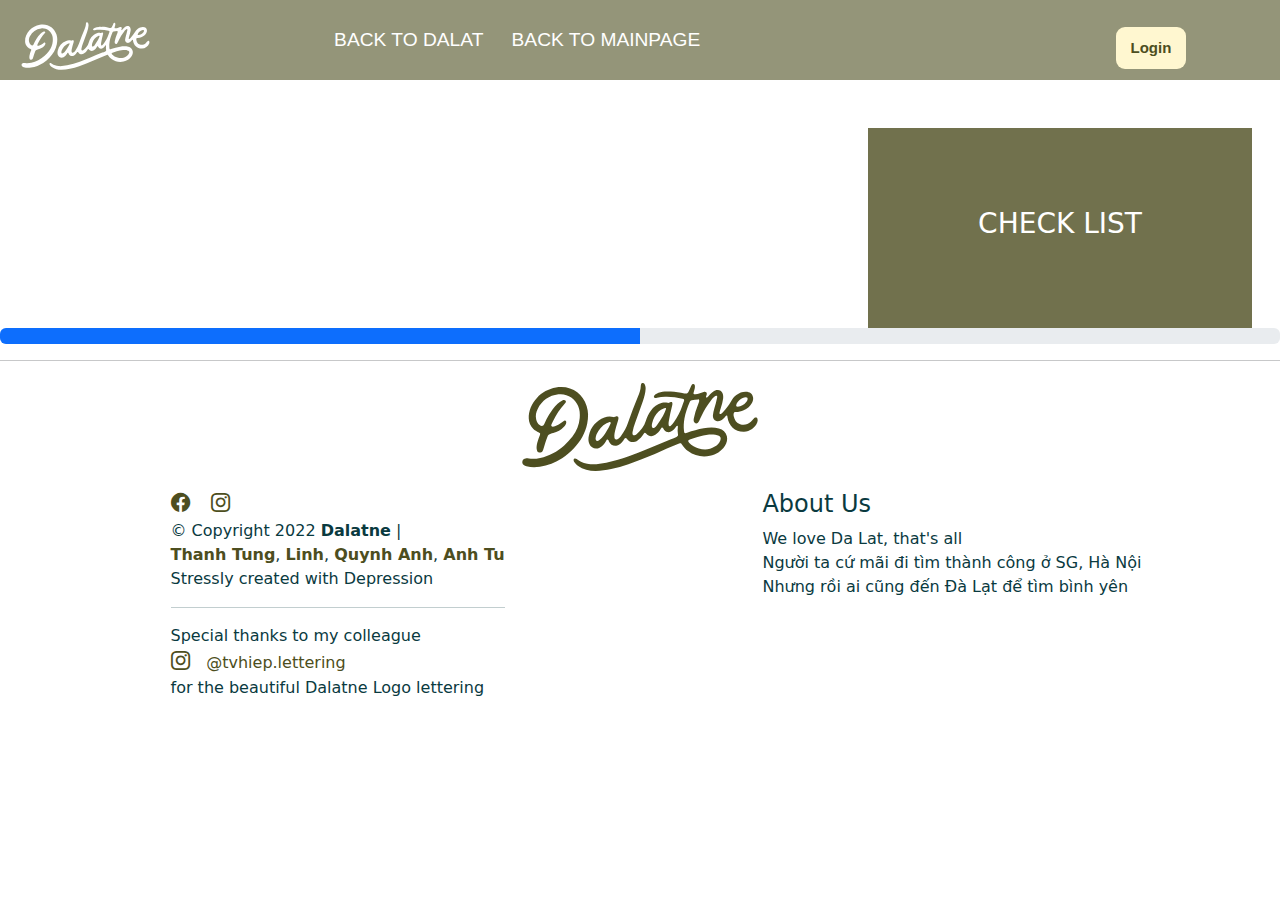
<file: journallist/index.html>
<!DOCTYPE html>
<html lang="en">
  <head>
    <!-- Linking -->
    <meta charset="UTF-8" />
    <meta http-equiv="X-UA-Compatible" content="IE=edge" />
    <meta name="viewport" content="width=device-width, initial-scale=1.0" />
    <link
      rel="stylesheet"
      href="https://cdn.jsdelivr.net/npm/bootstrap@5.2.0-beta1/dist/css/bootstrap.min.css"
    />
    <link rel="stylesheet" href="./journallist.css" />
    <link
      rel="stylesheet"
      href="https://cdn.jsdelivr.net/npm/bootstrap-icons@1.9.1/font/bootstrap-icons.css"
    />
    <!-- icon title -->
    <!-- GG fonts: -->
    <link rel="preconnect" href="https://fonts.googleapis.com" />
    <link rel="preconnect" href="https://fonts.gstatic.com" crossorigin />
    <link
      href="https://fonts.googleapis.com/css2?family=EB+Garamond:ital,wght@0,400;0,600;1,400;1,500&family=Lato:ital,wght@1,100&family=League+Gothic&family=Merriweather:wght@300;400;700&family=Montserrat:wght@100;500&family=Open+Sans:wght@300;500&family=Roboto:ital,wght@0,100;0,400;1,100&display=swap"
      rel="stylesheet"
    />
    <link rel="icon" type="image/x-icon" href="../media/pine-tree.ico" />
    <link rel="stylesheet" href="../form.css" />
    <link href='https://unpkg.com/boxicons@2.1.2/css/boxicons.min.css' rel='stylesheet'>
    <title>Đà Lạt nè :3</title>
  </head>

  <body>
    <!-- navbar -->

    <div class="header" id="header">
      <div class="navbar">
          <!-- Logo on the left side of the Navigator bar: -->
        <div class="navbar-logo">
          <img src="../media/Logo-Dalatne-05.svg" alt="Logo" />
        </div>
        <!-- main list of Nav-bar at the center -->
        <!-- <div class="navbar-menu"> -->
          <ul class="menu-container">
            <li class="navbar-menu-container-list">
            <a href="./mainpage/index.html">Back to Dalat</a>
          </li>
          
          <li class="navbar-menu-container-list">
            <a href="../mainpage/index.html">Back to mainpage</a>
          </li>

        </ul>
        <!-- </div> -->
        
        <div class="navbar-login-form" id="navbar-login-form">
          <button type="button" class="btn btn-login" id="ln" onclick="openFormLogin()">Login</button>
          <div class="form-popup" id="myForm" >
              <form  class="form-container" id="ln">
                  <div class="left-login">
                      <img src="../media/spck/ham2.jpg" class="form-img-login">
                  </div>
                  <div class="right-login">
                      <h1>Login</h1>
      
                      <label for="email" style="display:block"><b>Email</b></label>
                      <input type="text" placeholder="Enter Email" name="email" id="email" required>
      
                      <label for="psw" style="display:block"><b>Password</b></label>
                      <input type="password" placeholder="Enter Password" name="psw" id="password" required>
      
                      <button type="button" class="btn" id="login_submit">Login</button>
                      <p> Chưa có tài khoản,</p>
                      <a onclick="switchToRegister()">đăng ký ngay.</a>
                      <button type="button" class="btn cancel" onclick="closeFormLogin()"><i class='bx bxs-x-circle'
                              style="color: red;"></i></button>
                  </div>
              </form>
          </div>
          <!-- <button type="button" class="btn btn-register" id="reg" onclick="openFormRegister()">Register</button> -->
          <div class="form-popup-register" id="myForm-register">
              <form  class="form-container-register" >
                  <div class="left-register">
                      <img src="../media/spck/lac_tien_goi_3.jpg" class="form-img-register">
                  </div>
                  <div class="right-register">
                      <h1>Register</h1>
      
                      <label for="email" style="display:block"><b>Email</b></label>
                      <input type="text" placeholder="Enter Email" id="email+" required>
      
                      <label for="psw" style="display:block"><b>Password</b></label>
                      <input type="password" placeholder="Enter Password" id="psw+" required>
      
                      <button type="button" class="btn" id="register_submit">Register</button>
                      <p> Đã có tài khoản,</p>
                      <a onclick="switchToLogin()">đăng nhập ngay.</a>
                      <button type="button" class="btn cancel" onclick="closeFormRegister()"><i class='bx bxs-x-circle'
                              style="color: red;"></i></button>
                  </div>
              </form>
          </div>
      </div>
      </div>
      <!-- navbar --> 
    <!-- CODE JOURNAL LIST HERE -->

    <div class="journal-list-main">
      <!-- display flex - row -->

      <!-- left - 2/3 -->
      <div class="journal-list-mainbar" id="list-bookmarked">
      </div>

      <!-- right - 1/3 -->
      <div class="journal-list-sidebar">
        <h3>Check list</h3>
      </div>
    </div>

    <!-- % tracking bar -->
    <div class="progress">
      <div
        class="progress-bar"
        role="progressbar"
        aria-label="Info example"
        style="width: 50%"
        aria-valuenow="50"
        aria-valuemin="0"
        aria-valuemax="100"
      ></div>
    </div>

    <!-- END OF CODE JOURNAL LIST -->
    <!-- footer here -->
    <footer id="footer" class="footer"></footer>
  </body>
  <!-- insert JS code file -->
  <script
    src="https://code.jquery.com/jquery-3.3.1.slim.min.js"
    integrity="sha384-q8i/X+965DzO0rT7abK41JStQIAqVgRVzpbzo5smXKp4YfRvH+8abtTE1Pi6jizo"
    crossorigin="anonymous"
  ></script>
  <script
    src="https://cdn.jsdelivr.net/npm/popper.js@1.14.7/dist/umd/popper.min.js"
    integrity="sha384-UO2eT0CpHqdSJQ6hJty5KVphtPhzWj9WO1clHTMGa3JDZwrnQq4sF86dIHNDz0W1"
    crossorigin="anonymous"
  ></script>
  <script
    src="https://cdn.jsdelivr.net/npm/bootstrap@4.3.1/dist/js/bootstrap.min.js"
    integrity="sha384-JjSmVgyd0p3pXB1rRibZUAYoIIy6OrQ6VrjIEaFf/nJGzIxFDsf4x0xIM+B07jRM"
    crossorigin="anonymous"
  ></script>
  <script src="./journallist.js"></script>
</html>
</file>
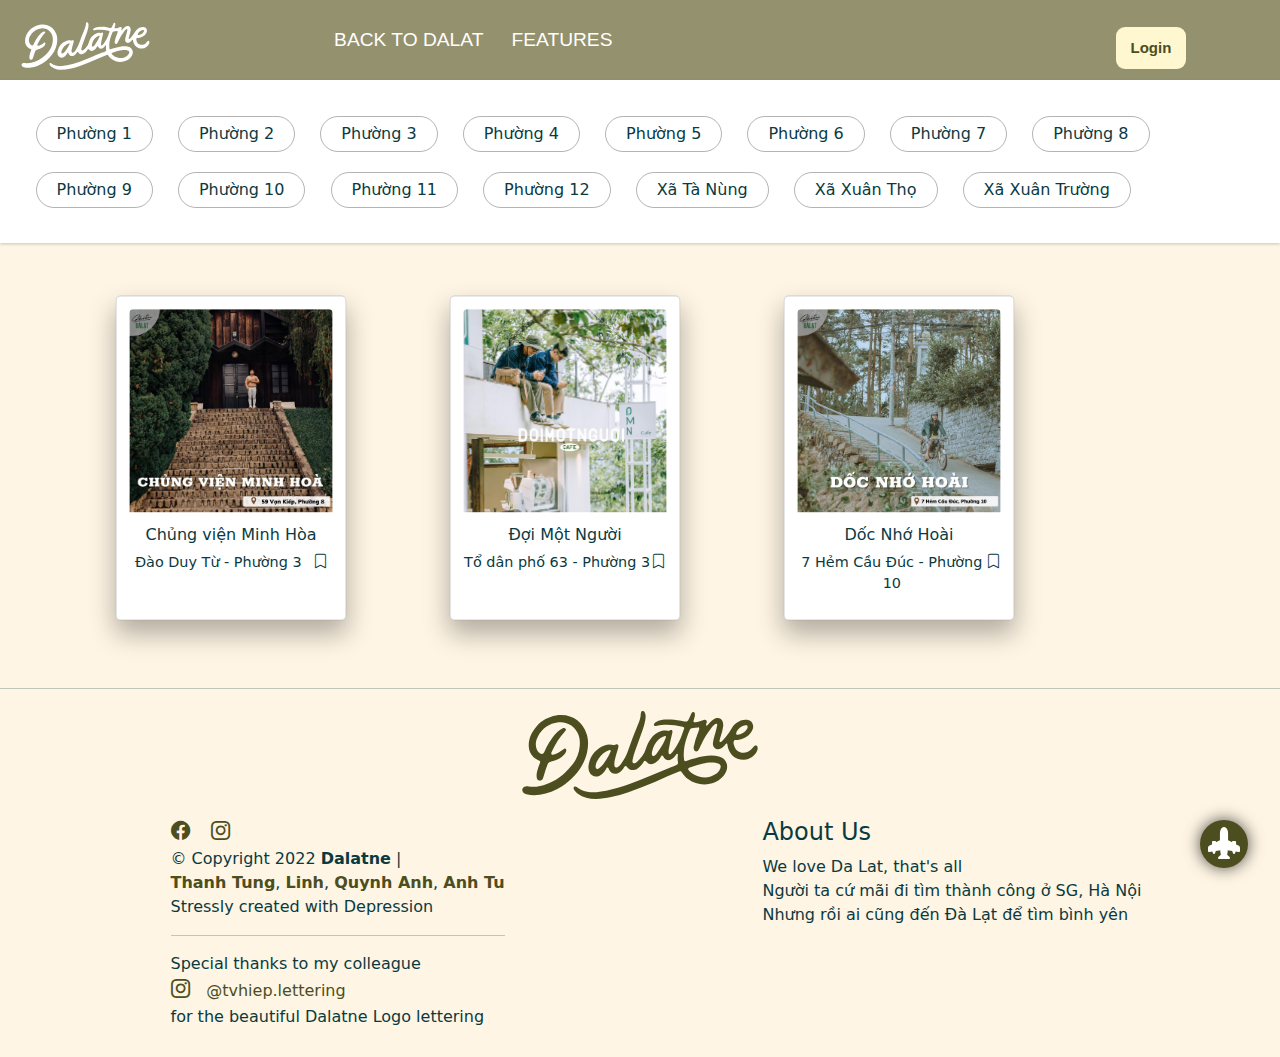
<file: mainpage/index.html>
<!DOCTYPE html>
<html lang="en">
  <head>
    <meta charset="UTF-8" />
    <meta http-equiv="X-UA-Compatible" content="IE=edge" />
    <meta name="viewport" content="width=device-width, initial-scale=1.0" />
    <!-- CSS Bootstrap -->
    <link
      rel="stylesheet"
      href="https://cdn.jsdelivr.net/npm/bootstrap@5.2.0-beta1/dist/css/bootstrap.min.css"
    />
    <link
      rel="stylesheet"
      href="https://cdn.jsdelivr.net/npm/bootstrap-icons@1.9.1/font/bootstrap-icons.css"
    />
    <!-- CSS link CSS file -->
    <link rel="stylesheet" href="./mainpage.css" />
    <link rel="stylesheet" href="../form.css" />
    <title>Dalatne</title>
  </head>
  <body>
    <!-- navbar -->

    <div class="header" id="header">
      <div class="navbar">
          <!-- Logo on the left side of the Navigator bar: -->
        <div class="navbar-logo">
          <img src="../media/Logo-Dalatne-05.svg" alt="Logo" />
        </div>
        <!-- main list of Nav-bar at the center -->
        <!-- <div class="navbar-menu"> -->
          <ul class="menu-container">
            <li class="navbar-menu-container-list">
            <a href="../index.html">Back to Dalat</a>
          </li>
          
          <li class="navbar-menu-container-list">
            <a href="#features-section">Features</a>
          </li>

        </ul>
        <!-- </div> -->
        
        <div class="navbar-login-form" id="navbar-login-form">
          <button type="button" class="btn btn-login" id="ln" onclick="openFormLogin()">Login</button>
          <div class="form-popup" id="myForm" >
              <form  class="form-container" id="ln">
                  <div class="left-login">
                      <img src="../media/spck/ham2.jpg" class="form-img-login">
                  </div>
                  <div class="right-login">
                      <h1>Login</h1>
      
                      <label for="email" style="display:block"><b>Email</b></label>
                      <input type="text" placeholder="Enter Email" name="email" id="email" required>
      
                      <label for="psw" style="display:block"><b>Password</b></label>
                      <input type="password" placeholder="Enter Password" name="psw" id="password" required>
      
                      <button type="button" class="btn" id="login_submit">Login</button>
                      <p> Chưa có tài khoản,</p>
                      <a onclick="switchToRegister()">đăng ký ngay.</a>
                      <button type="button" class="btn cancel" onclick="closeFormLogin()"><i class='bx bxs-x-circle'
                              style="color: red;"></i></button>
                  </div>
              </form>
          </div>
          <!-- <button type="button" class="btn btn-register" id="reg" onclick="openFormRegister()">Register</button> -->
          <div class="form-popup-register" id="myForm-register">
              <form  class="form-container-register" >
                  <div class="left-register">
                      <img src="../media/spck/lac_tien_goi_3.jpg" class="form-img-register">
                  </div>
                  <div class="right-register">
                      <h1>Register</h1>
      
                      <label for="email" style="display:block"><b>Email</b></label>
                      <input type="text" placeholder="Enter Email" id="email+" required>
      
                      <label for="psw" style="display:block"><b>Password</b></label>
                      <input type="password" placeholder="Enter Password" id="psw+" required>
      
                      <button type="button" class="btn" id="register_submit">Register</button>
                      <p> Đã có tài khoản,</p>
                      <a onclick="switchToLogin()">đăng nhập ngay.</a>
                      <button type="button" class="btn cancel" onclick="closeFormRegister()"><i class='bx bxs-x-circle'
                              style="color: red;"></i></button>
                  </div>
              </form>
          </div>
      </div>
    </div>
      <!-- navbar --> 

    <!-- sort and filter -------------------------------------------------------------- -->
    <div id="myBtn" class="container-item-location">
      <ul class="container-item-location-ul">
        <li class="container-item-location-li" id="li-1" onclick="ttat()">
          Phường 1
        </li>
        <li class="container-item-location-li">Phường 2</li>
        <li class="container-item-location-li">Phường 3</li>
        <li class="container-item-location-li">Phường 4</li>
        <li class="container-item-location-li">Phường 5</li>
        <li class="container-item-location-li">Phường 6</li>
        <li class="container-item-location-li">Phường 7</li>
        <li class="container-item-location-li">Phường 8</li>
        <li class="container-item-location-li">Phường 9</li>
        <li class="container-item-location-li">Phường 10</li>
        <li class="container-item-location-li">Phường 11</li>
        <li class="container-item-location-li">Phường 12</li>
        <li class="container-item-location-li">Xã Tà Nùng</li>
        <li class="container-item-location-li">Xã Xuân Thọ</li>
        <li class="container-item-location-li">Xã Xuân Trường</li>
      </ul>
      <div id="myModal" class="modal">
        <!-- Modal content -->
        <div class="modal-content">
          <span class="close">&times;</span>
          <img src="../media/block.jpg" alt="nope">
          <p>Tung've tried so hard and got so far... <br> but in the end, code doesn't even workkkk :(( </p>
        </div>
    </div>
    </div>

    <!-- -------------------------------------------------------------- -->
    <div class="journal-list">
      <a href="../journallist/index.html">
      <i class="bi bi-airplane-engines-fill"></i>
    </a>
    </div>
    <!-- cover everything inside -->
    <div class="main-container">
          <!-- Card 1 -->
          <div class="card" style="width: 18rem">
            <div class="card-body">
              <a href="#">
                <img
                  src="../media/mainpage/chungvienminhhoa.jpg"
                  class="card-img-top"
                  alt="chungVienMinhHoa"
                />
                <h5 class="card-title">Chủng viện Minh Hòa</h5>
              </a>
              <div class="card-indentify">
                <p class="card-address">Đào Duy Từ - Phường 3</p>
                <i class="bi bi-bookmark"></i>
                <!-- <i class="bi bi-bookmark-fill"></i> -->
              </div>
            </div>
          </div>
    
          <!-- Card 2 -->
          <div class="card" style="width: 18rem">
            <div class="card-body">
              <a href="#">
                <img
                  src="../media/mainpage/coffeedoimotnguoi.jpg"
                  class="card-img-top"
                  alt="Doc Nha Bo"
                />
                <h5 class="card-title">Đợi Một Người</h5>
              </a>
              <div class="card-indentify">
                <p class="card-address">Tổ dân phố 63 - Phường 3</p>
                <i class="bi bi-bookmark"></i>
                <!-- <i class="bi bi-bookmark-fill"></i> -->
              </div>
            </div>
          </div>
    
          <!-- Card 3 -->
          <div class="card" style="width: 18rem">
            <div class="card-body">
              <a href="#">
                <img
                  src="../media/mainpage/docnhohoai.jpg"
                  class="card-img-top"
                  alt="Doc Nha Bo"
                />
                <h5 class="card-title">Dốc Nhớ Hoài</h5>
              </a>
              <div class="card-indentify">
                <p class="card-address">7 Hẻm Cầu Đúc - Phường 10</p>
                <i class="bi bi-bookmark"></i>
                <!-- <i class="bi bi-bookmark-fill"></i> -->
              </div>
            </div>
          </div>
          
    </div>

    <div class="main-container" id="display-picture"></div>

    <footer id="footer" class="footer"></footer>
    <!-- link Javascript -->
    <script
      src="https://code.jquery.com/jquery-3.3.1.slim.min.js"
      integrity="sha384-q8i/X+965DzO0rT7abK41JStQIAqVgRVzpbzo5smXKp4YfRvH+8abtTE1Pi6jizo"
      crossorigin="anonymous"
    ></script>
    <script
      src="https://cdn.jsdelivr.net/npm/popper.js@1.14.7/dist/umd/popper.min.js"
      integrity="sha384-UO2eT0CpHqdSJQ6hJty5KVphtPhzWj9WO1clHTMGa3JDZwrnQq4sF86dIHNDz0W1"
      crossorigin="anonymous"
    ></script>
    <script
      src="https://cdn.jsdelivr.net/npm/bootstrap@4.3.1/dist/js/bootstrap.min.js"
      integrity="sha384-JjSmVgyd0p3pXB1rRibZUAYoIIy6OrQ6VrjIEaFf/nJGzIxFDsf4x0xIM+B07jRM"
      crossorigin="anonymous"
    ></script>

    <script src="mainpage.js"></script>
  </body>
</html>
</file>
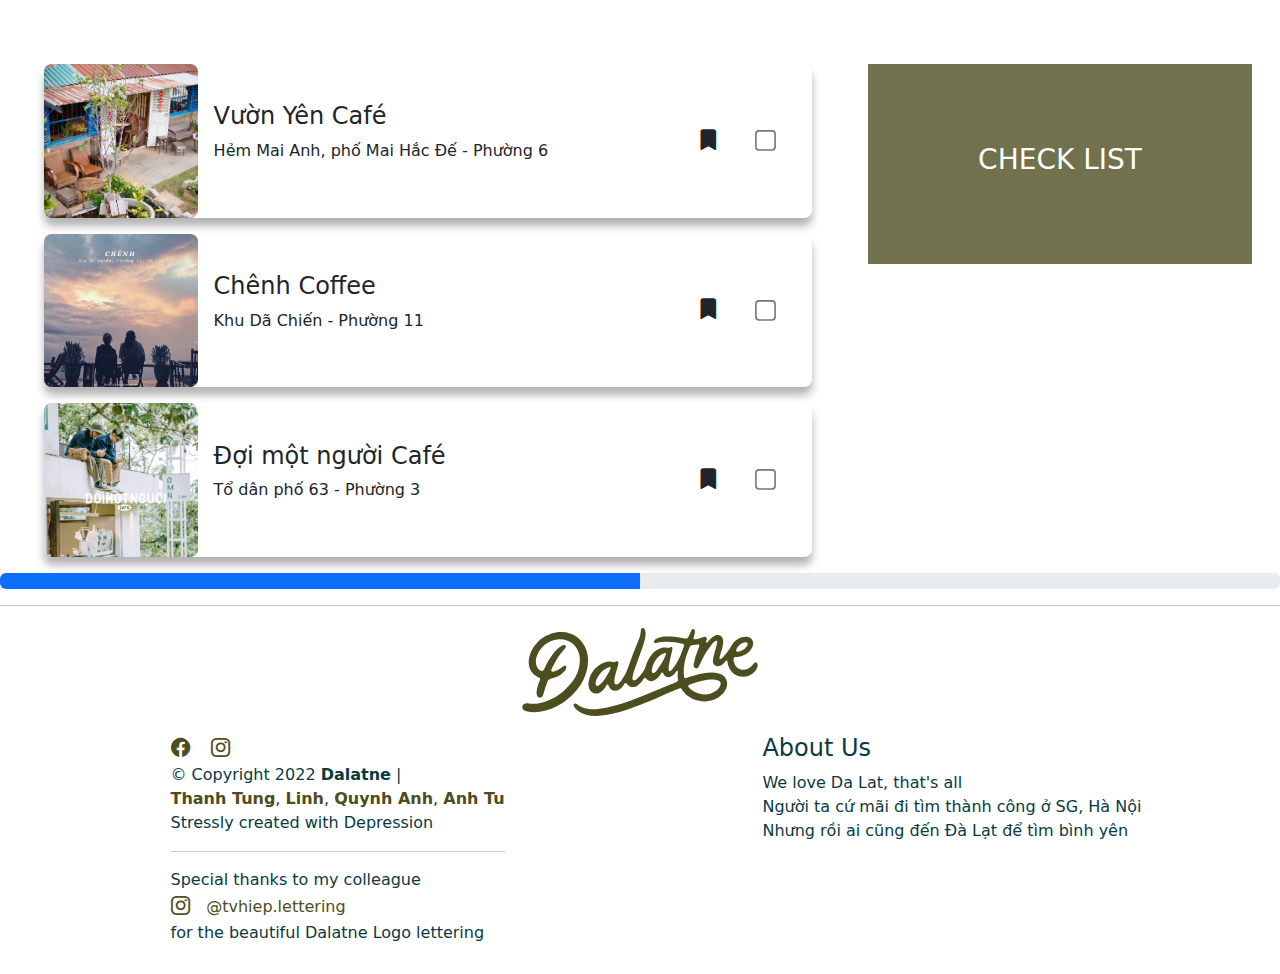
<file: journallist/journallist.html>
<!DOCTYPE html>
<html lang="en">
  <head>
    <!-- Linking -->
    <meta charset="UTF-8" />
    <meta http-equiv="X-UA-Compatible" content="IE=edge" />
    <meta name="viewport" content="width=device-width, initial-scale=1.0" />
    <link
      rel="stylesheet"
      href="https://cdn.jsdelivr.net/npm/bootstrap@5.2.0-beta1/dist/css/bootstrap.min.css"
    />
    <link rel="stylesheet" href="./journallist.css" />
    <link
      rel="stylesheet"
      href="https://cdn.jsdelivr.net/npm/bootstrap-icons@1.9.1/font/bootstrap-icons.css"
    />
    <!-- icon title -->
    <!-- GG fonts: -->
    <link rel="preconnect" href="https://fonts.googleapis.com" />
    <link rel="preconnect" href="https://fonts.gstatic.com" crossorigin />
    <link
      href="https://fonts.googleapis.com/css2?family=EB+Garamond:ital,wght@0,400;0,600;1,400;1,500&family=Lato:ital,wght@1,100&family=League+Gothic&family=Merriweather:wght@300;400;700&family=Montserrat:wght@100;500&family=Open+Sans:wght@300;500&family=Roboto:ital,wght@0,100;0,400;1,100&display=swap"
      rel="stylesheet"
    />
    <link rel="icon" type="image/x-icon" href="../media/pine-tree.ico" />
    <title>Đà Lạt nè :3</title>
  </head>

  <body>
    <nav class="navbar"></nav>
    <!-- CODE JOURNAL LIST HERE -->

    <div class="journal-list-main">
      <!-- display flex - row -->

      <!-- left - 2/3 -->
      <div class="journal-list-mainbar">
        <!-- 1st card -->
        <div class="journal-list-content">
          <img src="../media/landing-page/vuonyen.jpg" alt="vuonyen" />
          <div class="detail-list">
            <h4 class="title">Vườn Yên Café</h4>
            <p class="locaiton">Hẻm Mai Anh, phố Mai Hắc Đế - Phường 6</p>
          </div>
          <div class="action-list">
            <i class="bi bi-bookmark-fill fa-5x"></i>
            <input type="checkbox" />
          </div>
        </div>
        <!-- another one -->
        <div class="journal-list-content">
          <img src="../media/landing-page/chenhcoffee.jpg" alt="chenhcoffee" />
          <div class="detail-list">
            <h4 class="title">Chênh Coffee</h4>
            <p class="locaiton">Khu Dã Chiến - Phường 11</p>
          </div>
          <div class="action-list">
            <i class="bi bi-bookmark-fill fa-5x"></i>
            <input type="checkbox" />
          </div>
        </div>
        <div class="journal-list-content">
          <img src="../media/mainpage/coffeedoimotnguoi.jpg" alt="coffee" />
          <div class="detail-list">
            <h4 class="title">Đợi một người Café</h4>
            <p class="locaiton">Tổ dân phố 63 - Phường 3</p>
          </div>
          <div class="action-list">
            <i class="bi bi-bookmark-fill fa-5x"></i>
            <input type="checkbox" />
          </div>
        </div>
        <!-- one more -->
        <!-- journal-list-mainbar end with the div below: -->
      </div>

      <!-- right - 1/3 -->
      <div class="journal-list-sidebar">
        <h3>Check list</h3>
      </div>
    </div>

    <!-- % tracking bar -->
    <div class="progress">
      <div
        class="progress-bar"
        role="progressbar"
        aria-label="Info example"
        style="width: 50%"
        aria-valuenow="50"
        aria-valuemin="0"
        aria-valuemax="100"
      ></div>
    </div>

    <!-- END OF CODE JOURNAL LIST -->
    <!-- footer here -->
    <footer class="footer"></footer>
  </body>
  <!-- insert JS code file -->
  <script src="./journallist.js"></script>
  <script
    src="https://code.jquery.com/jquery-3.3.1.slim.min.js"
    integrity="sha384-q8i/X+965DzO0rT7abK41JStQIAqVgRVzpbzo5smXKp4YfRvH+8abtTE1Pi6jizo"
    crossorigin="anonymous"
  ></script>
  <script
    src="https://cdn.jsdelivr.net/npm/popper.js@1.14.7/dist/umd/popper.min.js"
    integrity="sha384-UO2eT0CpHqdSJQ6hJty5KVphtPhzWj9WO1clHTMGa3JDZwrnQq4sF86dIHNDz0W1"
    crossorigin="anonymous"
  ></script>
  <script
    src="https://cdn.jsdelivr.net/npm/bootstrap@4.3.1/dist/js/bootstrap.min.js"
    integrity="sha384-JjSmVgyd0p3pXB1rRibZUAYoIIy6OrQ6VrjIEaFf/nJGzIxFDsf4x0xIM+B07jRM"
    crossorigin="anonymous"
  ></script>
</html>
</file>
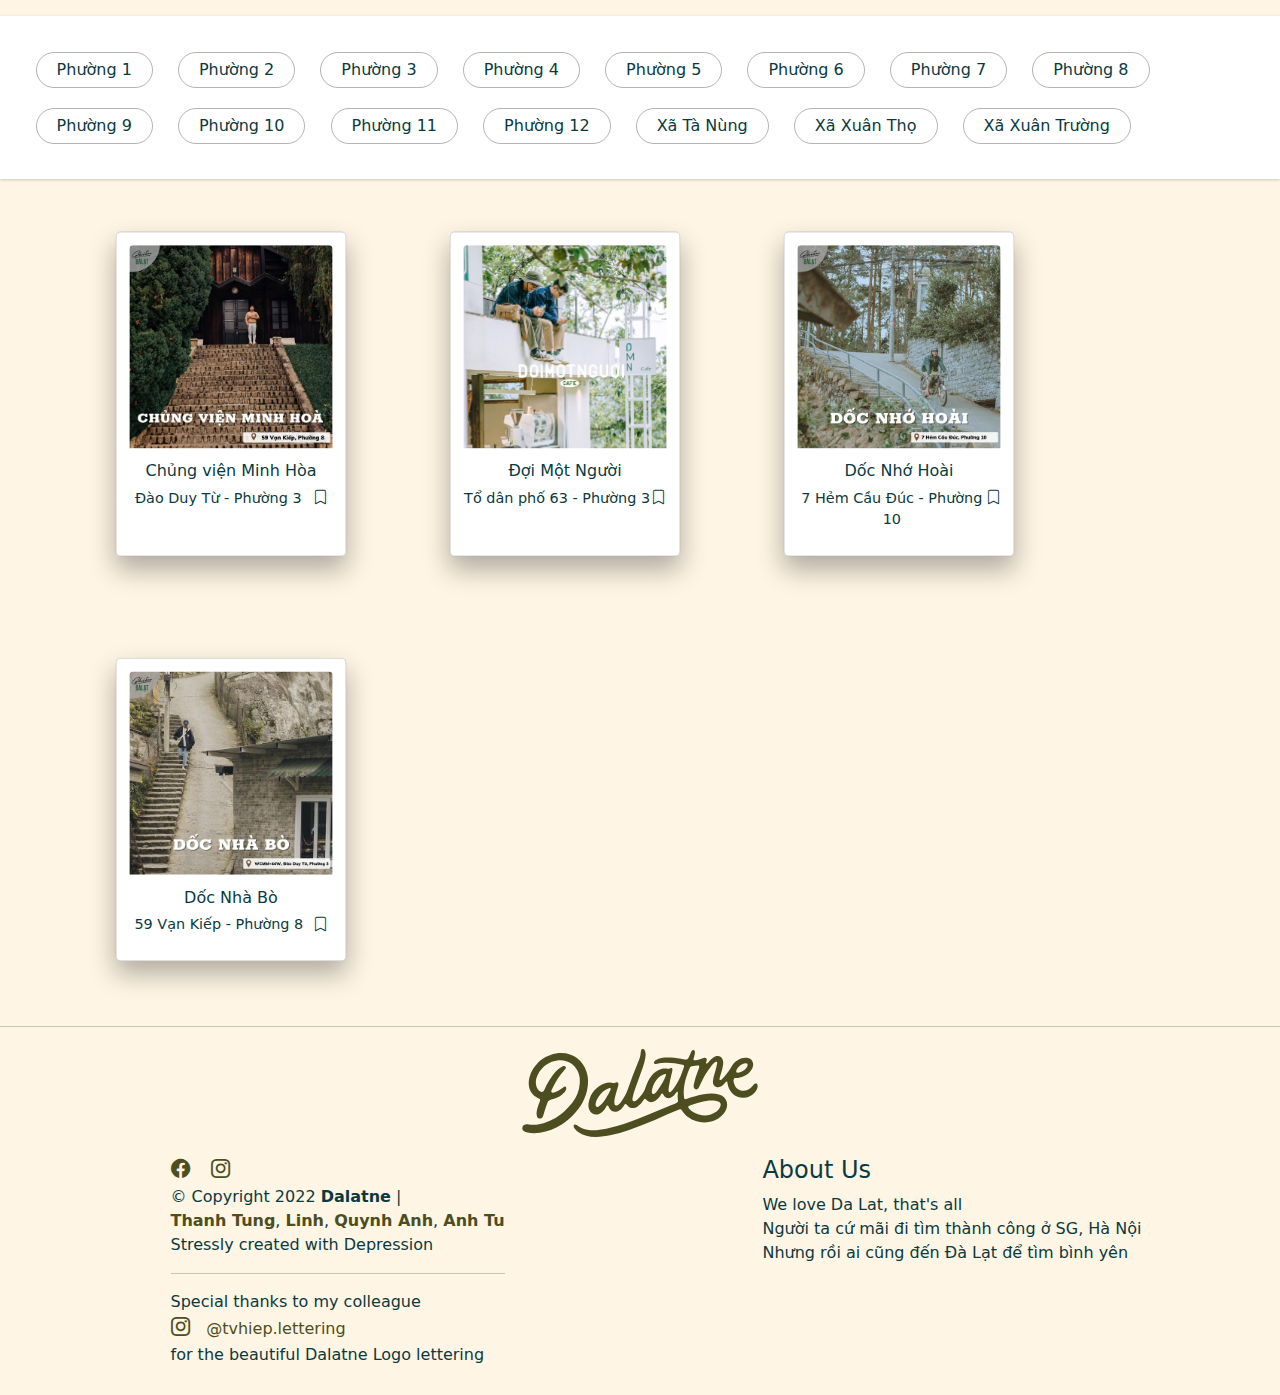
<file: mainpage/mainpage.html>
<!DOCTYPE html>
<html lang="en">
  <head>
    <meta charset="UTF-8" />
    <meta http-equiv="X-UA-Compatible" content="IE=edge" />
    <meta name="viewport" content="width=device-width, initial-scale=1.0" />
    <!-- CSS Bootstrap -->
    <link
      rel="stylesheet"
      href="https://cdn.jsdelivr.net/npm/bootstrap@5.2.0-beta1/dist/css/bootstrap.min.css"
    />
    <link
      rel="stylesheet"
      href="https://cdn.jsdelivr.net/npm/bootstrap-icons@1.9.1/font/bootstrap-icons.css"
    />
    <!-- CSS link CSS file -->
    <link rel="stylesheet" href="./mainpage.css" />

    <title>Dalatne</title>
  </head>
  <body>
    <nav class="navbar">

    </nav>
<!-- sort and filter -------------------------------------------------------------- -->
<div class="container-item-location">
  <ul class="container-item-location-ul">
    <li class="container-item-location-li" id="li-1" onclick="ttat()">Phường 1</li>
    <li class="container-item-location-li">Phường 2</li>
    <li class="container-item-location-li">Phường 3</li>
    <li class="container-item-location-li">Phường 4</li>
    <li class="container-item-location-li">Phường 5</li>
    <li class="container-item-location-li">Phường 6</li>
    <li class="container-item-location-li">Phường 7</li>
    <li class="container-item-location-li">Phường 8</li>
    <li class="container-item-location-li">Phường 9</li>
    <li class="container-item-location-li">Phường 10</li>
    <li class="container-item-location-li">Phường 11</li>
    <li class="container-item-location-li">Phường 12</li>
    <li class="container-item-location-li">Xã Tà Nùng</li>
    <li class="container-item-location-li">Xã Xuân Thọ</li>
    <li class="container-item-location-li">Xã Xuân Trường</li>
</ul>
</div>
<div class="container-item">



<!-- -------------------------------------------------------------- -->

    <!-- cover everything inside -->
    <div class="main-container">

      <!-- Card 1 -->
      <div class="card" style="width: 18rem">
        <div class="card-body">
          <a href="#">
            <img
              src="../media/mainpage/chungvienminhhoa.jpg"
              class="card-img-top"
              alt="chungVienMinhHoa"
            />
            <h5 class="card-title">Chủng viện Minh Hòa</h5>
          </a>
          <div class="card-indentify">
            <p class="card-address">Đào Duy Từ - Phường 3</p>
            <i class="bi bi-bookmark"></i>
            <!-- <i class="bi bi-bookmark-fill"></i> -->
          </div>
        </div>
      </div>

      <!-- Card 2 -->
      <div class="card" style="width: 18rem">
        <div class="card-body">
          <a href="#">
            <img
              src="../media/mainpage/coffeedoimotnguoi.jpg"
              class="card-img-top"
              alt="Doc Nha Bo"
            />
            <h5 class="card-title">Đợi Một Người</h5>
          </a>
          <div class="card-indentify">
            <p class="card-address">Tổ dân phố 63 - Phường 3</p>
            <i class="bi bi-bookmark"></i>
            <!-- <i class="bi bi-bookmark-fill"></i> -->
          </div>
        </div>
      </div>

      <!-- Card 3 -->
      <div class="card" style="width: 18rem">
        <div class="card-body">
          <a href="#">
            <img
              src="../media/mainpage/docnhohoai.jpg"
              class="card-img-top"
              alt="Doc Nha Bo"
            />
            <h5 class="card-title">Dốc Nhớ Hoài</h5>
          </a>
          <div class="card-indentify">
            <p class="card-address">7 Hẻm Cầu Đúc - Phường 10</p>
            <i class="bi bi-bookmark"></i>
            <!-- <i class="bi bi-bookmark-fill"></i> -->
          </div>
        </div>
      </div>
      
      <!-- Card 4 -->
      <div class="card" style="width: 18rem">
        <div class="card-body">
          <a href="#">
            <img
              src="../media/mainpage/docnhabo.jpg"
              class="card-img-top"
              alt="Doc Nha Bo"
            />
            <h5 class="card-title">Dốc Nhà Bò</h5>
          </a>
          <div class="card-indentify">
            <p class="card-address">59 Vạn Kiếp - Phường 8</p>
            <i class="bi bi-bookmark"></i>
            <!-- <i class="bi bi-bookmark-fill"></i> -->
          </div>
        </div>
      </div>
      <!-- The /div of big cover main-container below: -->
    </div>

    <footer id="footer" class="footer">

    </footer>
    <!-- link Javascript -->
    <script src="mainpage.js"></script>
    <script
      src="https://code.jquery.com/jquery-3.3.1.slim.min.js"
      integrity="sha384-q8i/X+965DzO0rT7abK41JStQIAqVgRVzpbzo5smXKp4YfRvH+8abtTE1Pi6jizo"
      crossorigin="anonymous"
    ></script>
    <script
      src="https://cdn.jsdelivr.net/npm/popper.js@1.14.7/dist/umd/popper.min.js"
      integrity="sha384-UO2eT0CpHqdSJQ6hJty5KVphtPhzWj9WO1clHTMGa3JDZwrnQq4sF86dIHNDz0W1"
      crossorigin="anonymous"
    ></script>
    <script
      src="https://cdn.jsdelivr.net/npm/bootstrap@4.3.1/dist/js/bootstrap.min.js"
      integrity="sha384-JjSmVgyd0p3pXB1rRibZUAYoIIy6OrQ6VrjIEaFf/nJGzIxFDsf4x0xIM+B07jRM"
      crossorigin="anonymous"
    ></script>
  </body>
</html>
</file>
<file: journallist/journallist.css>
* {
    margin: 0;
    padding: 0;
    box-sizing: border-box;
}
.journal-list-main {
    display: flex;
    justify-content: space-around;
    margin-top: 3rem;
}
.journal-list-mainbar {
    width: 60%;
    margin-left: 1rem;
}
.journal-list-content {
    width: 100%;
    display: flex;
    flex-direction: row;
    align-items: center;
    border-radius: 8px;
    box-shadow: 0.1rem 0.2rem rgba(136,136,136,0.5);
    margin-bottom: 1em;
    -webkit-box-shadow: 0 0.5rem 0.5rem rgba(0, 0, 0, .3);
    -moz-box-shadow: 0 0.5rem 0.5rem rgba(0, 0, 0, .3);
    box-shadow: 0 0.5rem 0.5rem rgba(0, 0, 0, .3);
    -webkit-transition: all .20s linear;
    -moz-transition: all .20s linear;
    transition: all .20s linear;
}
.journal-list-content:hover {
    transform: scale(1.05);
}
.journal-list-content img{
    width: 20%;
    border-radius: 5%;
}
.detail-list {
    width: 60%;
    padding-left: 1rem;
}
.action-list {
    width: 20%;
    display: flex;
    justify-content: space-evenly;
}

.action-list input{
    transform: scale(1.6);
}

.action-list i{
    font-size: 1.3rem;
}


/* right sidebar */
.journal-list-sidebar{
    width: 30%;
    height: 200px;
    color: white;
    display: flex;
    justify-content: center;
    font-size: 30px;
    text-transform: uppercase;
    align-items: center;
    background-color: rgba(77, 78, 32,0.8);
}

/* Progress bar  */
.progress-bar::-moz-progress-bar {
    background: #4d4e20;

}

@media (max-width: 576px) {
    .navbar ul {
      display: none;
    }
    .navbar-login-form {
      display: none;
    }
    
    .navbar-logo {
      width: 400px;
      padding: 0%;
      margin: 0;
    }
  
    /* mid main center  */
  
    .main-center {
      display: flex;
      justify-content: center;
    }
    
    .main-content {
      /* background-color: rgba(146, 172, 109, 0.3); */
      background: rgb(252, 250, 206);
      display: flex;
      align-items: center;
      flex-direction: column;
      width: 100%;
    }
    .main-about {
      display: flex;
      flex-direction: column;
      border: 0.5rem solid;
    }
    .main-about h3 {
      font-size: 1.2rem;
      letter-spacing: normal;
    }
  
    .paragraph {
      display: block;
      margin: auto;
      padding: 3%;
      color: #0A3A3F;
      font-size: 0.8rem;
      letter-spacing: normal;
    }
    .main-about-img {
      width: 100%;
    }
    /* end of 3 images  */
    .style-container {
      flex-direction: column;
    }
    .style-content h4{
      font-size: small;
    }
  
    /* FOOTER TIME  */
    .footer-bottom {
      width: 100%;
      display: flex;
      flex-direction: column;
      justify-content: space-around;
      padding: 1% 2% 1% 2%;
      color: #0A3A3F;
      align-items: center;
    }
    
    .footer-link {
      list-style-type: none;
      width:90%;
      font-size: 0.8rem;
    }
    .footer-logo {
      display: block;
      margin-left: auto;
      margin-right: auto;
      max-height: 70px;
    }
    
    .footer-link a {
      text-decoration: none;
      color: #4d4e20;
    }
    .footer-link i {
      padding-right: 5%;
      font-size: larger;
    }
    .about-us {
      list-style-type: none;
      width:90%;
      /* word-wrap: break-word; */
      text-align: left;
      font-size: 0.7rem;
    }
  }
  
  
  @media (min-width: 577px) and (max-width: 768px) {
    .navbar ul {
      display: none;
      width: 20%;
    }
  
    .navbar-login-form {
      width: 10%;
    }
    .btn-login{
      margin-right: 1%;
    }
    
    
    .navbar-logo {
      width: 50%;
      padding: 0%;
      margin: 0;
    }
  
    /* mid main center  */
  
    .main-center {
      display: flex;
      justify-content: center;
    }
    
    .main-content {
      /* background-color: rgba(146, 172, 109, 0.3); */
      background: rgb(252, 250, 206);
      display: flex;
      align-items: center;
      flex-direction: column;
      width: 100%;
    }
    .main-about {
      display: flex;
      flex-direction: row;
    }
    .main-about h3 {
      font-size: 1.4rem;
      letter-spacing: normal;
    }
  
    .paragraph {
      display: block;
      margin: auto;
      padding: 3%;
      color: #0A3A3F;
      font-size: 1rem;
      letter-spacing: normal;
    }
    .main-about-img {
      width: 50%;
    }
    /* end of 3 images  */
    .style-container {
      flex-direction: column;
    }
    .style-content h4{
      font-size: small;
    }
  
    /* FOOTER TIME  */
    .footer-bottom {
      width: 100%;
      display: flex;
      flex-direction: column;
      justify-content: space-around;
      padding: 1% 2% 1% 2%;
      color: #0A3A3F;
      align-items: center;
    }
    
    .footer-link {
      list-style-type: none;
      width:90%;
      font-size: 0.8rem;
    }
    .footer-logo {
      display: block;
      margin-left: auto;
      margin-right: auto;
      max-height: 70px;
    }
    
    .footer-link a {
      text-decoration: none;
      color: #4d4e20;
    }
    .footer-link i {
      padding-right: 5%;
      font-size: larger;
    }
    .about-us {
      list-style-type: none;
      width:90%;
      /* word-wrap: break-word; */
      text-align: left;
      font-size: 0.7rem;
    }
  }
  @media (min-width: 769px ) and (max-width: 992px) {
    .navbar ul {
      /* display: none; */
      width: 60%;
      font-size: 0.8rem;
    }
    .navbar img {
      width: 90%;
    }
  
    .navbar-login-form {
      width: 10%;
    }
    .btn-login{
      margin-right: 1%;
    }
    
    
    .navbar-logo {
      width: 20%;
    }
  
    /* mid main center  */
  
    .main-center {
      display: flex;
      justify-content: center;
    }
    
    .main-content {
      /* background-color: rgba(146, 172, 109, 0.3); */
      background: rgb(252, 250, 206);
      display: flex;
      align-items: center;
      flex-direction: column;
      width: 100%;
    }
    .main-about {
      display: flex;
      flex-direction: row;
    }
    .main-about h3 {
      font-size: 1.4rem;
      letter-spacing: normal;
    }
  
    .paragraph {
      display: block;
      margin: auto;
      padding: 3%;
      color: #0A3A3F;
      font-size: 1rem;
      letter-spacing: normal;
    }
    .main-about-img {
      width: 50%;
    }
    /* end of 3 images  */
    .style-container {
      flex-direction: row;
    }
    .style-content h4{
      font-size: small;
    }
  
    /* FOOTER TIME  */
    .footer-bottom {
      width: 100%;
      display: flex;
      flex-direction: row;
      justify-content: space-around;
      padding: 1% 2% 1% 2%;
      color: #0A3A3F;
      align-items: center;
    }
    
    .footer-link {
      list-style-type: none;
      width:90%;
      font-size: 0.83rem;
    }
    .footer-logo {
      display: block;
      margin-left: auto;
      margin-right: auto;
      max-height: 70px;
    }
    
    .footer-link a {
      text-decoration: none;
      color: #4d4e20;
    }
    .footer-link i {
      padding-right: 5%;
      font-size: larger;
    }
    .about-us {
      list-style-type: none;
      width:90%;
      /* word-wrap: break-word; */
      text-align: right;
      font-size: 0.85rem;
    }
  }
</file>
<file: form.css>
@import url('https://fonts.googleapis.com/css2?family=Dancing+Script:wght@700&display=swap');
@import url('https://fonts.googleapis.com/css2?family=Merriweather:wght@900&family=Oleo+Script+Swash+Caps&family=Poppins:wght@500&family=Rubik:wght@700&display=swap');
@import url('https://fonts.googleapis.com/css2?family=Lobster&family=Merriweather:wght@900&family=Oleo+Script+Swash+Caps&family=Poppins:wght@500&family=Rubik:wght@700&display=swap');
@import url('https://fonts.googleapis.com/css2?family=Dancing+Script:wght@700&display=swap');
@import url('https://fonts.googleapis.com/css2?family=Merriweather:wght@900&family=Oleo+Script+Swash+Caps&family=Poppins:wght@500&family=Rubik:wght@700&display=swap');
@import url('https://fonts.googleapis.com/css2?family=Lobster&family=Merriweather:wght@900&family=Oleo+Script+Swash+Caps&family=Poppins:wght@500&family=Rubik:wght@700&display=swap');

.navbar {
    font-family: "Raleway", sans-serif;
    display: flex;
    z-index: 1;
    
    max-height: 80px;
    width: 100%;
    /* background-color: #3e4437; */
    /* background-color: rgba(17, 26, 13, 0.5); */
    background-color: rgba(77, 78, 32,0.6);
    align-items: center;
  }
  
  .navbar-logo {
    width: 15%;
  }
  .navbar-logo img {
    /* height: 90%; */
    width: auto;
    max-height: 70px;
    /* padding-bottom: 6%; */
    padding: 3% 1% 5% 5%;
  }
  /* center */
  
  .menu-container {
    list-style-type: none;
    display: flex;
    flex-direction: row;
    /* width: 65%; */
    flex-grow: 2;
    padding-left: 10%;
    line-height: 4em;
  }
  
  .menu-container li {
    display: flex;
    padding: 0 10px;
    font-weight: 500;
    font-size: larger;
    height: 100%;
    color: rgb(255, 255, 255);
    text-transform: uppercase;
    padding: 0 2%;
    cursor: pointer;
  }
  .menu-container a {
    text-decoration: none;
    color: inherit;
  }
  
  .menu-container li:hover {
    background: rgba(19, 22, 14, 0.6);
  }
  
  .navbar-login-form {
    width: 20%;
    float: right;
    padding-right: 1%;
  }
  
  /* right  */
  .navbar-login-form {
    display: flex;
    justify-content: center;
    align-items: center;
  }
  
  .btn {
    appearance: none;
    backface-visibility: hidden;
    /* background-color: #72B081; */
    background-color: #FFF7D0;
    margin-left: 5%;
    border-radius: 9px;
    border-style: none;
    color: #4d4e20;
    cursor: pointer;
    display: inline-block;
    font-size: 15px;
    font-weight: 600;
    letter-spacing: normal;
    line-height: 1.5;
    outline: none;
    overflow: hidden;
    padding: 10px 15px;
    margin-right: 0.1em;
    text-align: center;
    text-decoration: none;
    transform: translate3d(0, 0, 0);
    transition: all .3s;
    user-select: none;
    -webkit-user-select: none;
    touch-action: manipulation;
    vertical-align: top;
    white-space: nowrap;
  }
  
  
  
  .form-popup {
    display: none;
    position: fixed;
    top: 50%;
    left: 50%;
  
    transform: translate(-50%, -50%);
    z-index: 10000;
    border: 3px solid #f1f1f1;
  
  }
  
  .form-container {
    max-width: 800px;
    padding: 20px;
    background-color: white;
    display: flex;
    gap: 50px;
    font-family: 'Oleo Script Swash Caps', cursive;
  }
  
  .form-img-login {
    width: 400px;
    height: 300px;
    margin-top: 15px;
    border-radius: 15px;
  }
  
  .form-container input[type=text],
  .form-container input[type=password] {
    width: 250px;
    padding: 15px;
    margin: 5px 0 22px 0;
    border: none;
    background: #f1f1f1;
  }
  
  .form-container input[type=text]:focus,
  .form-container input[type=password]:focus {
    background-color: #ddd;
    outline: none;
  }
  
  .form-container .btn {
    background-color: #007bff;
    color: white;
    padding: 16px 20px;
    border: none;
    cursor: pointer;
    width: 100%;
    margin-bottom: 10px;
    opacity: 0.8;
  }
  
  .form-container p {
    display: inline;
    font-family: 'Lobster', cursive;
  }
  
  .form-container a {
    font-family: 'Lobster', cursive;
    color: blue !important;
  }
  
  .form-container a:hover {
    cursor: pointer;
    text-decoration: underline !important;
  }
  
  .form-container .cancel {
    background-color: inherit;
    width: 0;
    height: 0;
    position: absolute;
    top: 0%;
    right: 1%;
    display: flex;
    justify-content: flex-start;
    align-items: center;
  }
  
  .form-container .btn:hover,
  .open-button:hover {
    opacity: 1;
  }
  
  
  .form-popup-register {
    display: none;
    position: fixed;
    top: 50%;
    left: 50%;
    transform: translate(-50%, -50%);
    z-index: 10000;
    border: 3px solid #f1f1f1;
  }
  .form-container-register {
    max-width: 800px;
    padding: 20px;
    background-color: white;
    display: flex;
    gap: 50px;
    font-family: 'Oleo Script Swash Caps', cursive;
  }
  .left-register{order: 2;}
  .form-img-register{
    width: 400px;
    height: 300px;
    margin-top: 15px;
    border-radius: 15px;
  }
  .right-register{order: 1;}
  .form-container-register input[type=text],
  .form-container-register input[type=password] {
    width: 250px;
    padding: 15px;
    margin: 5px 0 22px 0;
    border: none;
    background: #f1f1f1;
  }
  
  .form-container-register input[type=text]:focus,
  .form-container-register input[type=password]:focus {
    background-color: #ddd;
    outline: none;
  }
  
  .form-container-register .btn {
    background-color: #ffae19;
    color: white;
    padding: 16px 20px;
    border: none;
    cursor: pointer;
    width: 100%;
    margin-bottom: 10px;
    opacity: 0.8;
  }
  
  .form-container-register p {
    display: inline;
    font-family: 'Lobster', cursive;
  }
  
  .form-container-register a {
    font-family: 'Lobster', cursive;
    color: blue !important;
  }
  
  .form-container-register a:hover {
    cursor: pointer;
    text-decoration: underline !important;
  }
  
  .form-container-register .cancel {
    background-color: inherit;
    width: 0;
    height: 0;
    position: absolute;
    top: 0%;
    right: 1%;
    display: flex;
    justify-content: flex-start;
    align-items: center;
  }
  
  .form-container-register .btn:hover,
  .open-button:hover {
    opacity: 1;
  }
  
  
  
  
  
  
  
  
  .btn-register {
    /* background: rgba(128, 172, 220, 0.7); */
    background: rgb(71, 82, 140, 0.7) ;
    color: rgb(225, 240, 240) !important;
  }
  
  .btn-register:hover {
    background: rgba(248, 154, 12, 0.) !important;
    
    /* background: rgb(228, 124, 51); */
  }
  
  
  
  
  .btn-login:hover {
    background: rgba(61, 50, 50,0.9);
    color: white;
    font-style: bold;
    transform: translateY(0);
    transition-duration: .35s;
    border: none !important;
  }
  .btn-register {
    background: rgba(128, 172, 220, 0.7);
    background: rgb(71, 82, 140);
    color: white;
  }
  .btn-register:hover {
    background: rgba(248, 154, 12, 0.9);
    /* background: rgb(228, 124, 51); */
  } 
  .btn-checklist:hover{
    background: rgba(61, 50, 50,0.9) !important;
  }
  .btn-checklist i:hover{
    color:rgb(71, 82, 140);
  }
</file>
<file: mainpage/mainpage.css>
* {
    margin: 0;
    padding: 0;
    box-sizing: border-box;
}
body {
    background: rgba(253, 226, 177, 0.34);
    color: #0A3A3F;
}

/* sort and filter CSS */
.container-item-location {
    background: white;
    margin-top: 0;
    min-height: 100px;
    padding: 2%;
    box-shadow: 0 1px 3px rgba(0, 0, 0, 0.2);
    -webkit-box-shadow: 0 5% 5% rgba(0, 0, 0, .2);
    -moz-box-shadow: 0 5% 5% rgba(0, 0, 0, .2);
}

.container-item-location-ul {
    overflow: hidden;
    /* gap: 15px; */
    list-style-type: none;
    justify-content: space-around;
    padding-left: 0;
    margin-bottom: 0;
}

.container-item-location a {
    text-decoration: none;
    width: 110px;
}

.container-item-location-li {
    display: inline-block;
    margin: 10px;
    border: 1px solid rgba(7, 7, 7, 0.3);
    padding: 5px 20px;
    border-radius: 30px;
}

.container-item-location-li:hover {
    background: #6b8175;
    transform: scale(1.1);
    transition-duration: 0.4s;
    color: white;
    cursor: pointer;
}

.container-item-main {
    flex: 1 1 70%;
    border: 3px solid lightgrey;
    box-shadow: 0 1px 3px rgba(0, 0, 0, 0.2);
    padding: 20px;
    position: relative;
    margin-bottom: 50px;
    border-radius: 0px 0 15px 15px;
    background-color: rgba(146, 172, 109, 0.3);
    min-height: 800px;
}


.container-item-main {
    display: flex;
    flex-wrap: wrap;
    flex-grow: 1;
    justify-content: flex-start;
    gap: 20px;
    overflow: hidden;
    block-size: fit-content;
    justify-content: flex-start;
    margin-bottom: 20px;
    padding-bottom: 40px;
}



/*END of sort and filter CSS */



.main-container {
    /* display flex and wrap */
    display: flex;
    flex-wrap: wrap;
    width: 90%;
    margin: auto;
}

.card {
    margin: 1% 2%;
    text-decoration: none;
    background: #ffffff;
    -webkit-box-shadow: 0 1rem 2rem rgba(0, 0, 0, .3);
    -moz-box-shadow: 0 1rem 2rem rgba(0, 0, 0, .3);
    box-shadow: 0 1rem 2rem rgba(0, 0, 0, .3);
    -webkit-transition: all .20s linear;
    -moz-transition: all .20s linear;
    transition: all .20s linear;
    z-index: 0;
    position: relative;
    color: #0A3A3F;
    transform: scale(0.8);
}

.card a:after {
    /* I copied this shit so idk what it means */
    content: attr(title);
    position: relative;

}
.card:hover{
    transform: scale(0.8);
    /* hover hover hover */
    -webkit-transform: scale(0.9);
    -moz-transform: scale(0.9);
    transform: scale(0.9);
    z-index: 10;
    -webkit-box-shadow: 0 1rem 2rem rgba(0, 0, 0, .7);
    -moz-box-shadow: 0 1rem 2rem rgba(0, 0, 0, .7);
    box-shadow: 0 1rem 2rem rgba(0, 0, 0, .7);
}

.card-body {
    /* bring everything (img and text) to center */
    display: flex;
    flex-direction: column;
    align-items: center;
}
.card-body a{
    /* bring everything (img and text) to center */
    text-decoration: none;
    text-align: center;
    color: #0A3A3F;
}
.card img {
    margin-bottom: 1rem;
    /* display: block; */
}


.card-indentify { 
    /* Address and button add */
    display: flex;
    justify-content: space-around ;
    flex-direction: row;
    width: 100%;
    text-align: center;
    font-size: large;
    align-content: center;
    /* position: relative; */
}
                                
.card-indentify i:hover {
    transform: scale(1.5);
}

.journal-list {
    font-size: 2rem;
    position: fixed;
    right: 1em;
    bottom: 1em;
    border-radius: 50%;
    background-color: #4d4e20;
    width: 3rem;
    height: 3rem;
    text-align: center;
    -webkit-box-shadow: 0 1rem 1rem rgba(0, 0, 0, .7);
    box-shadow: 0rem 0rem 1rem rgba(0, 0, 0, .7);
    -webkit-transition: all .10s linear;
    -moz-transition: all .10s linear;
    transition: all .10s linear;
}
.journal-list i {
    color: white;
}
.journal-list:hover {
    transform: scale(1.3);
    cursor: pointer;
}

/* Modal Content */
.modal-content img {
    width: 80%;
    margin: auto;
  }
  .modal-content {
    background-color: #fefefe;
    margin: auto;
    padding: 20px;
    border-radius: 10px;
    width: 40%;
    text-align: center;
    font-size: larger;
  }
  
  /* The Close Button */
  .close {
    color: #aaaaaa;
    float: right;
    font-size: 28px;
    font-weight: bold;
  }
  
  .close:hover,
  .close:focus {
    color: #000;
    text-decoration: none;
    cursor: pointer;
  }


  @media (max-width: 576px) {
    .navbar ul {
      display: none;
    }
    .navbar-login-form {
      display: none;
    }
    
    .navbar-logo {
      width: 400px;
      padding: 0%;
      margin: 0;
    }
  
    /* mid main center  */
  
    .main-center {
      display: flex;
      justify-content: center;
    }
    
    .main-content {
      /* background-color: rgba(146, 172, 109, 0.3); */
      background: rgb(252, 250, 206);
      display: flex;
      align-items: center;
      flex-direction: column;
      width: 100%;
    }
    .main-about {
      display: flex;
      flex-direction: column;
      border: 0.5rem solid;
    }
    .main-about h3 {
      font-size: 1.2rem;
      letter-spacing: normal;
    }
  
    .paragraph {
      display: block;
      margin: auto;
      padding: 3%;
      color: #0A3A3F;
      font-size: 0.8rem;
      letter-spacing: normal;
    }
    .main-about-img {
      width: 100%;
    }
    /* end of 3 images  */
    .style-container {
      flex-direction: column;
    }
    .style-content h4{
      font-size: small;
    }
  
    /* FOOTER TIME  */
    .footer-bottom {
      width: 100%;
      display: flex;
      flex-direction: column;
      justify-content: space-around;
      padding: 1% 2% 1% 2%;
      color: #0A3A3F;
      align-items: center;
    }
    
    .footer-link {
      list-style-type: none;
      width:90%;
      font-size: 0.8rem;
    }
    .footer-logo {
      display: block;
      margin-left: auto;
      margin-right: auto;
      max-height: 70px;
    }
    
    .footer-link a {
      text-decoration: none;
      color: #4d4e20;
    }
    .footer-link i {
      padding-right: 5%;
      font-size: larger;
    }
    .about-us {
      list-style-type: none;
      width:90%;
      /* word-wrap: break-word; */
      text-align: left;
      font-size: 0.7rem;
    }
  }
  
  
  @media (min-width: 577px) and (max-width: 768px) {
    .navbar ul {
      display: none;
      width: 20%;
    }
  
    .navbar-login-form {
      width: 10%;
    }
    .btn-login{
      margin-right: 1%;
    }
    
    
    .navbar-logo {
      width: 50%;
      padding: 0%;
      margin: 0;
    }
  
    /* mid main center  */
  
    .main-center {
      display: flex;
      justify-content: center;
    }
    
    .main-content {
      /* background-color: rgba(146, 172, 109, 0.3); */
      background: rgb(252, 250, 206);
      display: flex;
      align-items: center;
      flex-direction: column;
      width: 100%;
    }
    .main-about {
      display: flex;
      flex-direction: row;
    }
    .main-about h3 {
      font-size: 1.4rem;
      letter-spacing: normal;
    }
  
    .paragraph {
      display: block;
      margin: auto;
      padding: 3%;
      color: #0A3A3F;
      font-size: 1rem;
      letter-spacing: normal;
    }
    .main-about-img {
      width: 50%;
    }
    /* end of 3 images  */
    .style-container {
      flex-direction: column;
    }
    .style-content h4{
      font-size: small;
    }
  
    /* FOOTER TIME  */
    .footer-bottom {
      width: 100%;
      display: flex;
      flex-direction: column;
      justify-content: space-around;
      padding: 1% 2% 1% 2%;
      color: #0A3A3F;
      align-items: center;
    }
    
    .footer-link {
      list-style-type: none;
      width:90%;
      font-size: 0.8rem;
    }
    .footer-logo {
      display: block;
      margin-left: auto;
      margin-right: auto;
      max-height: 70px;
    }
    
    .footer-link a {
      text-decoration: none;
      color: #4d4e20;
    }
    .footer-link i {
      padding-right: 5%;
      font-size: larger;
    }
    .about-us {
      list-style-type: none;
      width:90%;
      /* word-wrap: break-word; */
      text-align: left;
      font-size: 0.7rem;
    }
  }
  @media (min-width: 769px ) and (max-width: 992px) {
    .navbar ul {
      /* display: none; */
      width: 60%;
      font-size: 0.8rem;
    }
    .navbar img {
      width: 90%;
    }
  
    .navbar-login-form {
      width: 10%;
    }
    .btn-login{
      margin-right: 1%;
    }
    
    
    .navbar-logo {
      width: 20%;
    }
  
    /* mid main center  */
  
    .main-center {
      display: flex;
      justify-content: center;
    }
    
    .main-content {
      /* background-color: rgba(146, 172, 109, 0.3); */
      background: rgb(252, 250, 206);
      display: flex;
      align-items: center;
      flex-direction: column;
      width: 100%;
    }
    .main-about {
      display: flex;
      flex-direction: row;
    }
    .main-about h3 {
      font-size: 1.4rem;
      letter-spacing: normal;
    }
  
    .paragraph {
      display: block;
      margin: auto;
      padding: 3%;
      color: #0A3A3F;
      font-size: 1rem;
      letter-spacing: normal;
    }
    .main-about-img {
      width: 50%;
    }
    /* end of 3 images  */
    .style-container {
      flex-direction: row;
    }
    .style-content h4{
      font-size: small;
    }
  
    /* FOOTER TIME  */
    .footer-bottom {
      width: 100%;
      display: flex;
      flex-direction: row;
      justify-content: space-around;
      padding: 1% 2% 1% 2%;
      color: #0A3A3F;
      align-items: center;
    }
    
    .footer-link {
      list-style-type: none;
      width:90%;
      font-size: 0.83rem;
    }
    .footer-logo {
      display: block;
      margin-left: auto;
      margin-right: auto;
      max-height: 70px;
    }
    
    .footer-link a {
      text-decoration: none;
      color: #4d4e20;
    }
    .footer-link i {
      padding-right: 5%;
      font-size: larger;
    }
    .about-us {
      list-style-type: none;
      width:90%;
      /* word-wrap: break-word; */
      text-align: right;
      font-size: 0.85rem;
    }
}
.btn-register {
    display: none;
}
</file>
